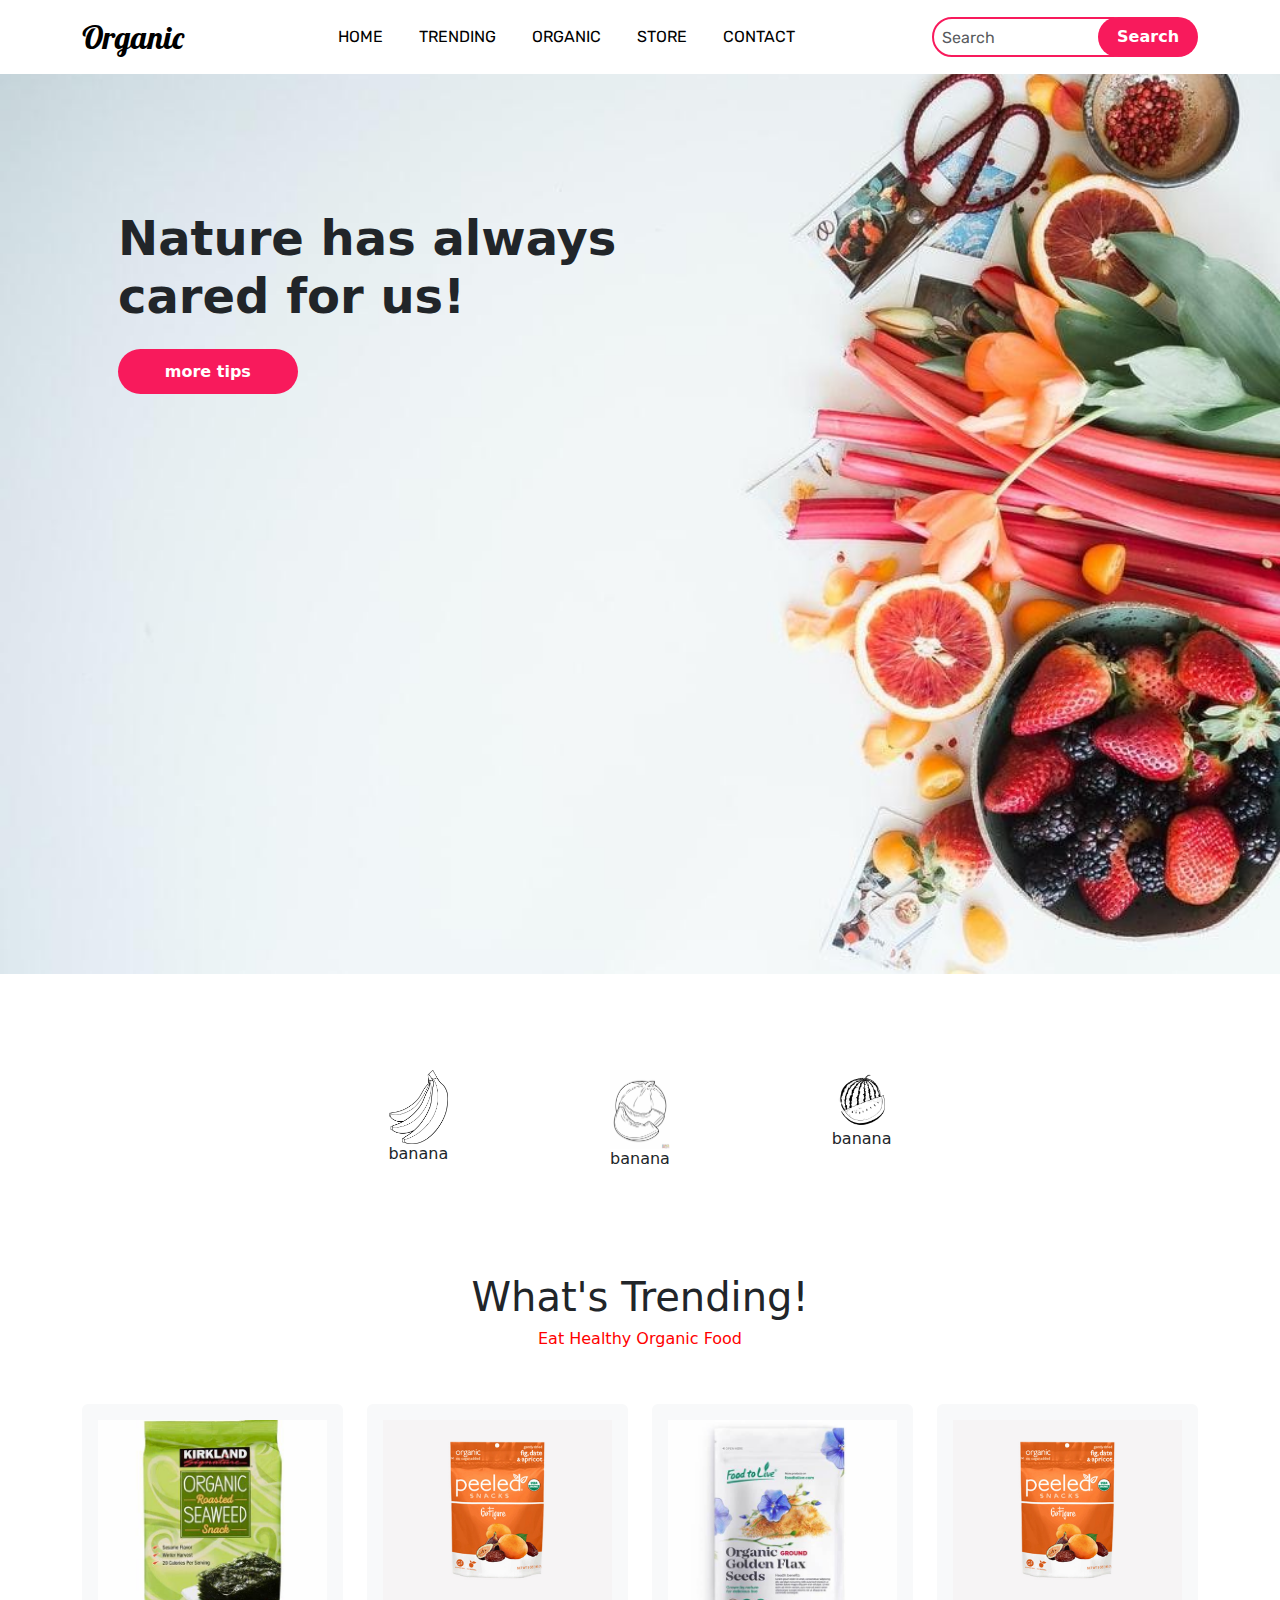
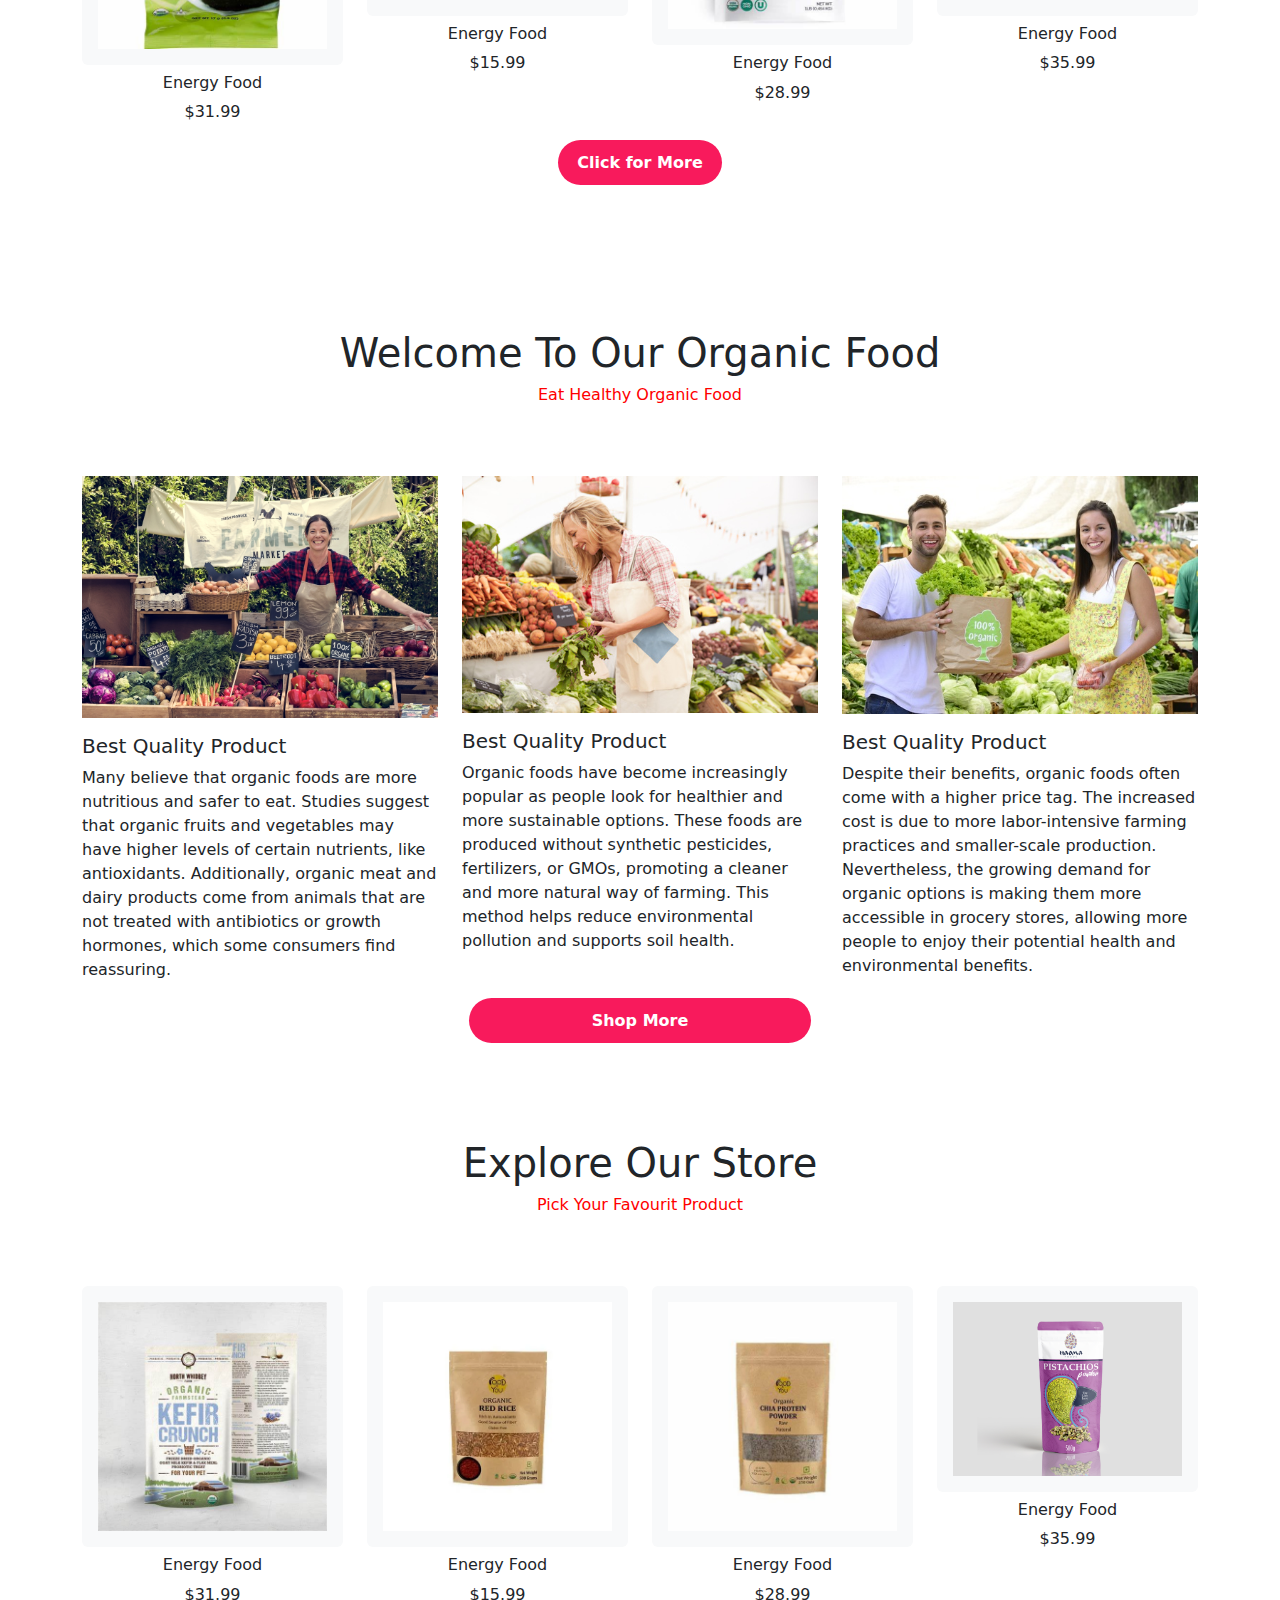
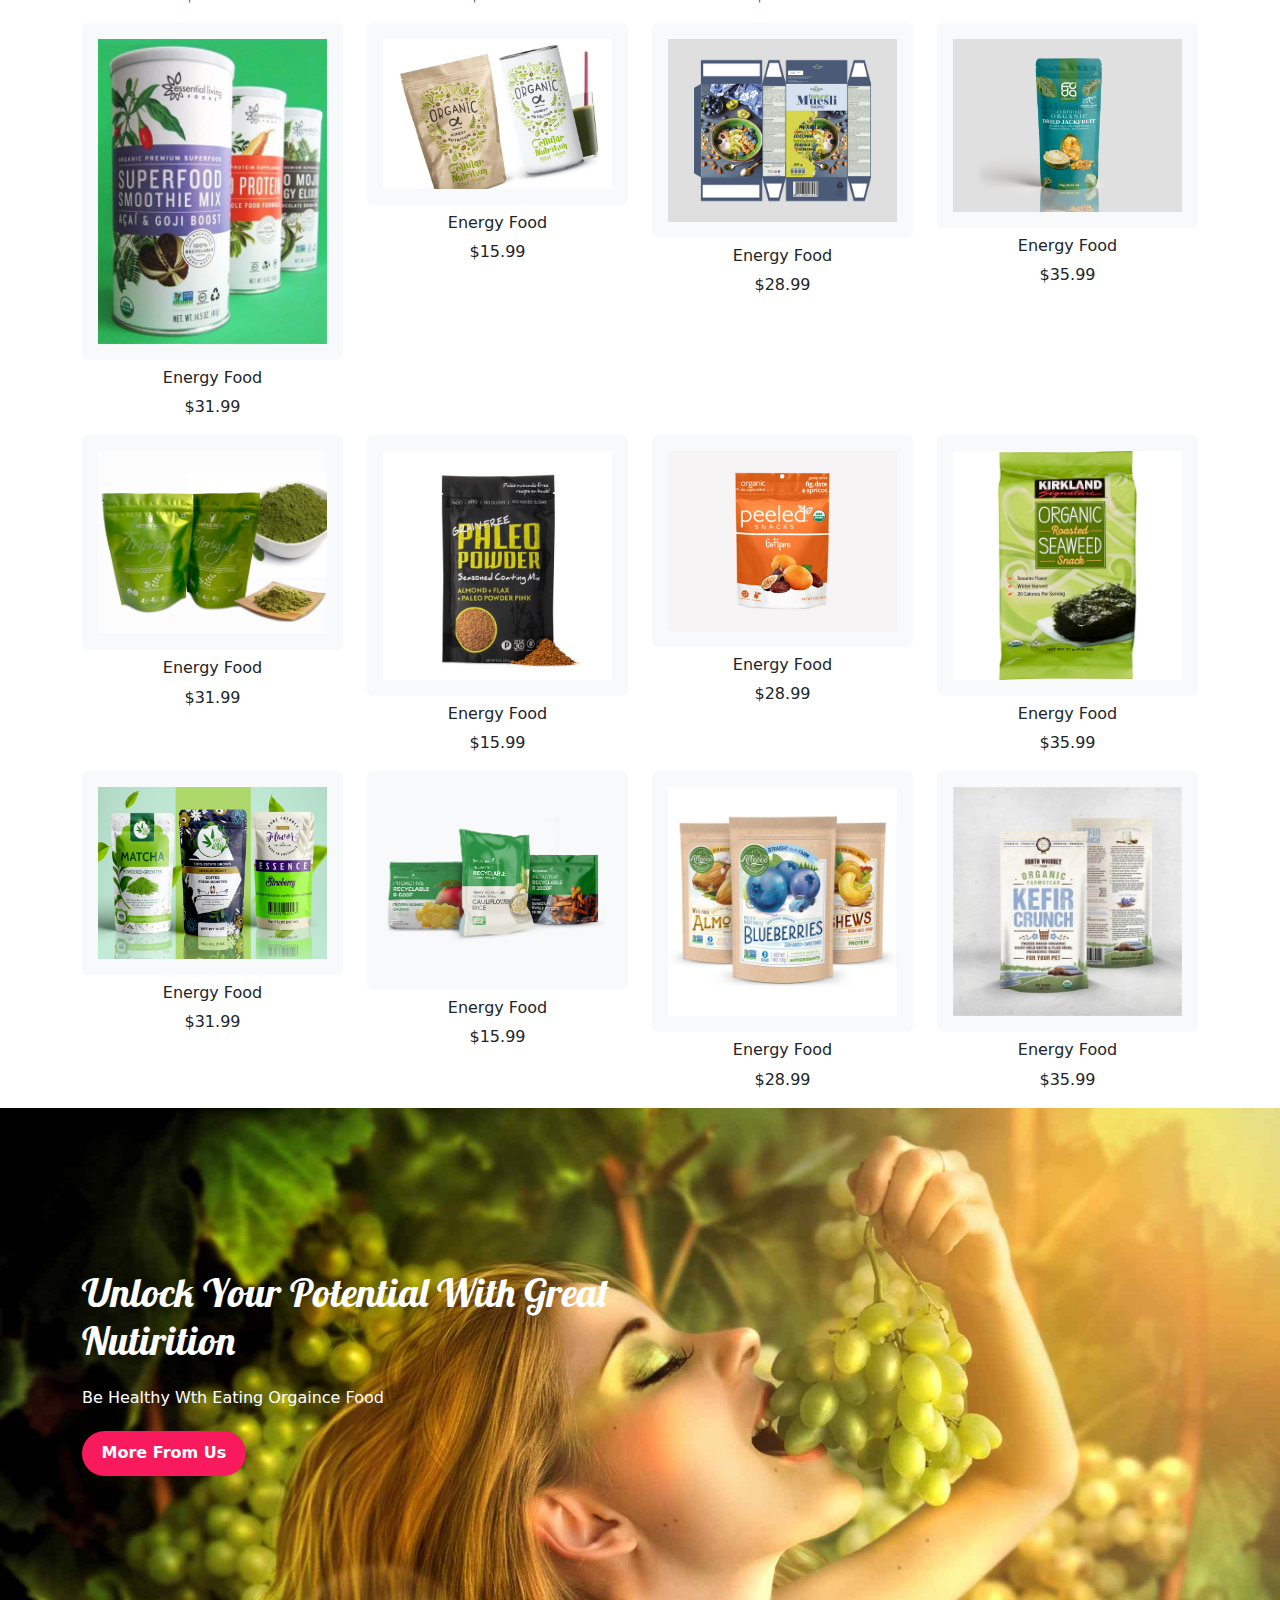
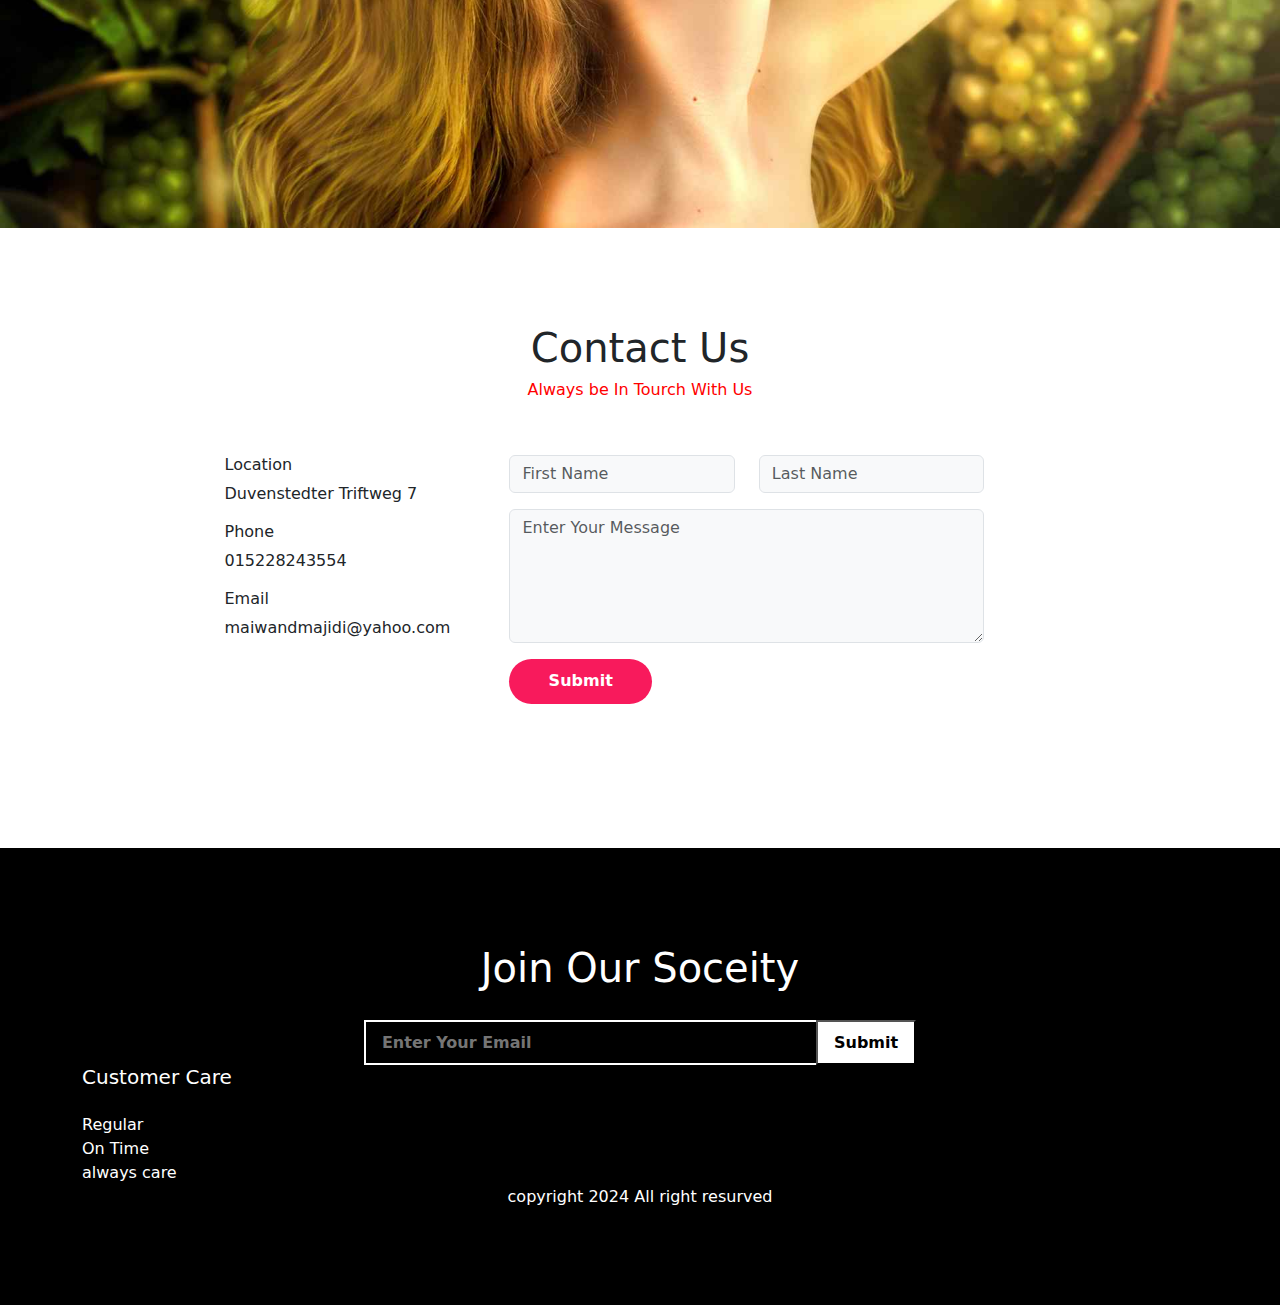
<file: website ecommerce ORGANIC/index.html>
<!DOCTYPE html>
<html lang="en">
<head>

    <meta charset="UTF-8">
    <meta name="viewport" content="width=device-width, initial-scale=1.0">
    <title>OrganicShop</title>

    <link href="https://cdn.jsdelivr.net/npm/bootstrap@5.3.3/dist/css/bootstrap.min.css" rel="stylesheet" integrity="sha384-QWTKZyjpPEjISv5WaRU9OFeRpok6YctnYmDr5pNlyT2bRjXh0JMhjY6hW+ALEwIH" crossorigin="anonymous">
    <script src="https://cdn.jsdelivr.net/npm/bootstrap@5.3.3/dist/js/bootstrap.bundle.min.js" integrity="sha384-YvpcrYf0tY3lHB60NNkmXc5s9fDVZLESaAA55NDzOxhy9GkcIdslK1eN7N6jIeHz" crossorigin="anonymous"></script>
    <link rel="stylesheet" href="style.css">
    <link rel="preconnect" href="https://fonts.googleapis.com">
<link rel="preconnect" href="https://fonts.gstatic.com" crossorigin>
<link href="https://fonts.googleapis.com/css2?family=Lobster&family=Rubik&display=swap" rel="stylesheet">
</head>
<body>
    <nav class="navbar navbar-expand-lg ">
        <div class="container">
          <a class="navbar-brand" href="#">Organic</a>
          <button class="navbar-toggler" type="button" data-bs-toggle="collapse" data-bs-target="#navbarSupportedContent" aria-controls="navbarSupportedContent" aria-expanded="false" aria-label="Toggle navigation">
            <span class="navbar-toggler-icon"></span>
          </button>
          <div class="collapse navbar-collapse" id="navbarSupportedContent">
            <ul class="navbar-nav m-auto mb-2 mb-lg-0">
              <li class="nav-item">
                <a class="nav-link active" aria-current="page" href="#">Home</a>
              </li>
              <li class="nav-item">
                <a class="nav-link" href="#">Trending</a>
              </li>
              <li class="nav-item">
                <a class="nav-link" href="#">Organic</a>
              </li>
              <li class="nav-item">
                <a class="nav-link" href="#">store</a>
              </li>
              <li class="nav-item">
                <a class="nav-link" href="#">contact</a>
              </li>
              
                
             
            </ul>
            <form class="d-flex" role="search">
              <input class="form-control px-2 search" type="search" placeholder="Search" aria-label="Search">
              <button class="btn0 " type="submit">Search</button>
            </form>
          </div>
        </div>
      </nav>

      <section class="main">
        <div class="container py-3 px-5">
            <div class="row py-4">
                <div class="col-lg-7 pt-5 text-centerd">
                    <h1 class="pt-5">Nature has always cared for us!</h1>
                    <button class="btn1 mt-3">
                        more tips
                    </button>
                </div>
            </div>
        </div>
      </section>

      <section class="new">
        <div class="container pt-5">
            <div class="row pt-5">
                <div class="col-lg-7 m-auto">
                    <div class="row text-center">
                        <div class="col-lg-4">
                            <img src="pics/banana.png" class="img-fluid smallimage" alt=""  >
                            <h6>banana</h6>
                        </div>
                        <div class="col-lg-4">
                            <img src="pics/melon.jfif" class="img-fluid smallimage" alt="">
                            <h6>banana</h6>
                        </div>
                        <div class="col-lg-4">
                            <img src="pics/water.jfif" class="img-fluid smallimage" alt="">
                            <h6>banana</h6>
                        </div>
                    </div>
                </div>
            </div>
        </div>
      </section>

      <section class="product">
        <div class="container py-5">
            <div class="row py-5">
               
                    <div class="col-lg-5 m-auto text-center">
                        <h1>What's Trending!</h1>
                        <h6 style="color: red;"> Eat Healthy Organic Food</h6>
                    </div>
                </div>
                <div class="row">
                    <div class="col-lg-3 text-center">
                        <div class="card border-0 bg-light mb-2">
                            <div class="card-body">
                                <img src="pics/opic1.jfif" class="img-fluid " alt="">
                            </div>
                        </div>
                                <h6>Energy Food</h6>
                                <p>$31.99</p>
                    </div>
                    <div class="col-lg-3 text-center">
                        <div class="card border-0 bg-light mb-2">
                            <div class="card-body">
                                <img src="pics/opic2.jfif" class="img-fluid" alt="">
                            </div>
                        </div>
                                <h6>Energy Food</h6>
                                <p>$15.99</p>
                    </div>
                    <div class="col-lg-3 text-center">
                        <div class="card border-0 bg-light mb-2">
                            <div class="card-body">
                                <img src="pics/opic3.jfif" class="img-fluid" alt="">
                            </div>
                        </div>
                                <h6>Energy Food</h6>
                                <p>$28.99</p>
                    </div>
                    <div class="col-lg-3 text-center">
                        <div class="card border-0 bg-light mb-2">
                            <div class="card-body">
                                <img src="pics/opic4.jfif" class="img-fluid" alt="">
                            </div>
                        </div>
                                <h6>Energy Food</h6>
                                <p>$35.99</p>
                    </div>
                </div>
                <div class="row">
                    <div class="col-lg-6 text-center m-auto">
                        <button class="btn1">Click for More</button>
                    </div>
                </div>
        </div>
      </section>

      <section class="about">
        <div class="container py-5">
             <div class="row py-5">
                <div class="col-lg-8 m-auto mb-3 text-center">
                    <h1>Welcome To Our Organic Food </h1>
                    <h6 style="color: red;"> Eat Healthy Organic Food</h6>
                  </div>
                </div>
                  <div class="row">
                    <div class="col-lg-4">
                        <img src="pics/people1.jfif" class="img-fluid mb-3" alt="">
                        <h5>Best Quality Product</h5>
                        <p> Many believe that organic foods are more nutritious and safer to eat. Studies suggest that organic fruits and vegetables may have higher levels of certain nutrients, like antioxidants. Additionally, organic meat and dairy products come from animals that are not treated with antibiotics or growth hormones, which some consumers find reassuring.</p>
                    </div>
                    <div class="col-lg-4">
                        <img src="pics/people2.jpg" class="img-fluid mb-3" alt="">
                        <h5>Best Quality Product</h5>
                        <p> Organic foods have become increasingly popular as people look for healthier and more sustainable options. These foods are produced without synthetic pesticides, fertilizers, or GMOs, promoting a cleaner and more natural way of farming. This method helps reduce environmental pollution and supports soil health.</p>
                    </div>
                    <div class="col-lg-4">
                        <img src="pics/people3.jpg" class="img-fluid mb-3" alt="">
                        <h5>Best Quality Product</h5>
                        <p> Despite their benefits, organic foods often come with a higher price tag. The increased cost is due to more labor-intensive farming practices and smaller-scale production. Nevertheless, the growing demand for organic options is making them more accessible in grocery stores, allowing more people to enjoy their potential health and environmental benefits.</p>
                    </div>
                    <button class="btn1">Shop More</button>
                </div>
            
        </div>
      </section>

      <section class="shop">
        <div class="container">
            <div class="row py-5">
                <div class="col-lg-8 m-auto mb-3 text-center">
                    <h1>Explore Our Store </h1>
                    <h6 style="color: red;"> Pick Your Favourit Product</h6>
                  </div>
                </div>
                <div class="row">
                    <div class="col-lg-3 text-center">
                        <div class="card border-0 bg-light mb-2">
                            <div class="card-body">
                                <img src="pics/item1.jfif" class="img-fluid " alt="">
                            </div>
                        </div>
                                <h6>Energy Food</h6>
                                <p>$31.99</p>
                    </div>
                    <div class="col-lg-3 text-center">
                        <div class="card border-0 bg-light mb-2">
                            <div class="card-body">
                                <img src="pics/item16.webp" class="img-fluid" alt="">
                            </div>
                        </div>
                                <h6>Energy Food</h6>
                                <p>$15.99</p>
                    </div>
                    <div class="col-lg-3 text-center">
                        <div class="card border-0 bg-light mb-2">
                            <div class="card-body">
                                <img src="pics/item15.jfif" class="img-fluid" alt="">
                            </div>
                        </div>
                                <h6>Energy Food</h6>
                                <p>$28.99</p>
                    </div>
                    <div class="col-lg-3 text-center">
                        <div class="card border-0 bg-light mb-2">
                            <div class="card-body">
                                <img src="pics/item14.jpg" class="img-fluid" alt="">
                            </div>
                        </div>
                                <h6>Energy Food</h6>
                                <p>$35.99</p>
                    </div>
                </div>
                <div class="row">
                    <div class="col-lg-3 text-center">
                        <div class="card border-0 bg-light mb-2">
                            <div class="card-body">
                                <img src="pics/item13.jfif" class="img-fluid " alt="">
                            </div>
                        </div>
                                <h6>Energy Food</h6>
                                <p>$31.99</p>
                    </div>
                    <div class="col-lg-3 text-center">
                        <div class="card border-0 bg-light mb-2">
                            <div class="card-body">
                                <img src="pics/item12.jpg" class="img-fluid" alt="">
                            </div>
                        </div>
                                <h6>Energy Food</h6>
                                <p>$15.99</p>
                    </div>
                    <div class="col-lg-3 text-center">
                        <div class="card border-0 bg-light mb-2">
                            <div class="card-body">
                                <img src="pics/item11.jpg" class="img-fluid" alt="">
                            </div>
                        </div>
                                <h6>Energy Food</h6>
                                <p>$28.99</p>
                    </div>
                    <div class="col-lg-3 text-center">
                        <div class="card border-0 bg-light mb-2">
                            <div class="card-body">
                                <img src="pics/item10.jpg" class="img-fluid" alt="">
                            </div>
                        </div>
                                <h6>Energy Food</h6>
                                <p>$35.99</p>
                    </div>
                </div>
                <div class="row">
                    <div class="col-lg-3 text-center">
                        <div class="card border-0 bg-light mb-2">
                            <div class="card-body">
                                <img src="pics/item9.jpg" class="img-fluid " alt="">
                            </div>
                        </div>
                                <h6>Energy Food</h6>
                                <p>$31.99</p>
                    </div>
                    <div class="col-lg-3 text-center">
                        <div class="card border-0 bg-light mb-2">
                            <div class="card-body">
                                <img src="pics/item8.jpg" class="img-fluid" alt="">
                            </div>
                        </div>
                                <h6>Energy Food</h6>
                                <p>$15.99</p>
                    </div>
                    <div class="col-lg-3 text-center">
                        <div class="card border-0 bg-light mb-2">
                            <div class="card-body">
                                <img src="pics/item7.jfif" class="img-fluid" alt="">
                            </div>
                        </div>
                                <h6>Energy Food</h6>
                                <p>$28.99</p>
                    </div>
                    <div class="col-lg-3 text-center">
                        <div class="card border-0 bg-light mb-2">
                            <div class="card-body">
                                <img src="pics/item6.webp" class="img-fluid" alt="">
                            </div>
                        </div>
                                <h6>Energy Food</h6>
                                <p>$35.99</p>
                    </div>
                </div>
                <div class="row">
                    <div class="col-lg-3 text-center">
                        <div class="card border-0 bg-light mb-2">
                            <div class="card-body">
                                <img src="pics/item4.avif" class="img-fluid " alt="">
                            </div>
                        </div>
                                <h6>Energy Food</h6>
                                <p>$31.99</p>
                    </div>
                    <div class="col-lg-3 text-center">
                        <div class="card border-0 bg-light mb-2">
                            <div class="card-body">
                                <img src="pics/item3.png" class="img-fluid" alt="">
                            </div>
                        </div>
                                <h6>Energy Food</h6>
                                <p>$15.99</p>
                    </div>
                    <div class="col-lg-3 text-center">
                        <div class="card border-0 bg-light mb-2">
                            <div class="card-body">
                                <img src="pics/item2.jpg" class="img-fluid" alt="">
                            </div>
                        </div>
                                <h6>Energy Food</h6>
                                <p>$28.99</p>
                    </div>
                    <div class="col-lg-3 text-center">
                        <div class="card border-0 bg-light mb-2">
                            <div class="card-body">
                                <img src="pics/item1.jfif" class="img-fluid" alt="">
                            </div>
                        </div>
                                <h6>Energy Food</h6>
                                <p>$35.99</p>
                    </div>
                </div>
        </div>
      </section>

      <section class="apple py-5">
        <div class="container text-white py-5">
            <div class="row py-5">
                <div class="col-lg-6">
                    <h1 class="font-weight-bold py-3">Unlock Your Potential With Great Nutirition</h1>
                    <h6>Be Healthy Wth Eating Orgaince Food</h6>
                    <button class="btn1 mt-3"> More From Us</button>
                </div>
            </div>
        </div>
      </section>
      
      <section class="contact py-5">
        <div class="container py-5">
            <div class="row">
                <div class="col-lg-5 m-auto text-center">
                    <h1>Contact Us</h1>
                    <h6 style="color: red; "> Always be In Tourch With Us</h6>

                </div>
            </div>
            <div class="row py-5">
                <div class="col-lg-9 m-auto">
                    <div class="row">
                        <div class="col-lg-4">
                            <h6>Location</h6>
                            <p>Duvenstedter Triftweg 7</p>
                            <h6>Phone</h6>
                            <p>015228243554</p>

                            <h6>Email</h6>
                            <p>maiwandmajidi@yahoo.com</p>


                        </div>
                        <div class="col-lg-7">
                            <div class="row">
                                <div class="col-lg-6">
                                    <input type="text" class="form-control bg-light" placeholder="First Name">
                                </div>
                                <div class="col-lg-6">
                                    <input type="text" class="form-control bg-light" placeholder="Last Name">
                                </div>
                            </div>
                            <div class="row">
                                <div class="col-lg-12 py-3">
                                    <textarea name="" class="form-control bg-light" placeholder="Enter Your Message" id="" cols="30" rows="5"></textarea>
                                </div>
                            </div>
                            <button class="btn1">Submit</button>
                        </div>

                    </div>
                </div>
            </div> 
        </div>
      </section>

      <section class="news py-5">
        <div class="container py-5">
            <div class="row">
                <div class="col-lg-9 m-auto text-center">

                
            <h1> Join Our Soceity</h1>
            <input type="text" class="px-3" placeholder="Enter Your Email">
            <button class="btn2"> Submit</button>
        </div>
        </div>
        <div class="row">
            <div class="col-lg-11">
                <div class="row">
                    <div class="col-lg-3">
                        <h5 class="pb-3">Customer Care</h5>
                        <p>Regular</p>
                        <p>On Time</p>
                        <p>always care</p>
                    </div>
                    
                    
                </div>
            </div>
        </div>
        <p class="text-center"> copyright 2024 All right resurved</p>
        </div>
      </section>
</body>
</html>
</file>
<file: website ecommerce ORGANIC/style.css>
*{
    padding: 0;
    margin: 0;
    box-sizing: border-box;
}

.navbar-brand{
 font-size: 2rem;   
 color: black;
 font-family: Lobster;
}
.navbar-brand:hover{
    color: black;
}

.nav-link{
    margin-right: 10px;
    margin-left: 10px;
    color: black;
    text-transform: uppercase;
    font-family:Rubik;
}
.nav-link:hover{
    color: black;
}
.search{
    height: 40px;
    width: 80%;
    border-radius: 60px;
    outline: none;
    border: 2px solid rgb(248, 26, 92);
    margin-right: -35px;
    font-family:Rubik;
}
.btn0{
    height: 40px;
    width: 40%;
    outline: none;
    border: none;
    background: rgb(248, 26, 92);
    color: white;
    font-weight: 700;
    border-radius: 60px;
}
.main{
    background:url(pics/iwzf7esr.png) no-repeat;
    background-size: cover;
    height: 100vh;
    background-position: 50% 50%;
    width: 100%;
}
.main h1{
    font-size: 3rem;
    font-weight: 700;
}
.btn1{
    height: 45px;
    width: 30%;
    border: none;
    outline: none;
    background-color: rgb(248, 26, 92);
    color: white;
    font-weight: 700;
    border-radius: 60pc;
    margin: auto;
}
.btn1:hover{
    background-color:rgb(167, 11, 58) ;
    transition: 0.5s;
}
.smallimage{
    width: 30%;
            height: auto;
}
.h1{
    font-weight: 700;
}
.card:hover{
    box-shadow: -2px -1px 25px -4px rgba(0,0,0,0.75);
-webkit-box-shadow: -2px -1px 25px -4px rgba(0,0,0,0.75);
-moz-box-shadow: -2px -1px 25px -4px rgba(0,0,0,0.75);
transition: 0.5s;
}
.apple{
    background:  url(pics/wallpaper.jpg) no-repeat;
    background-size: cover;
    height: 80vh;
    width: 100%;
}
.apple h1{
    font-family: Lobster;
}
.news{
    background-color: black;
    color: white;

}
.btn2{
    height: 45px;
    width: 100px;
    background: white;
    margin-left: -10px;
    font-weight:  600;

}
.news input{
    height: 45px;
    width: 55%;
    border: 2px solid white;
    outline: none;
    background: black;
    color: white;
    margin-top: 20px;
    font-weight: 600;
}

.news::placeholder{
    color: white;

}
.news p{
    margin: 0;
}
.fab{
    font-size: 2.5rem;
    cursor: pointer;
    padding-right: 5px;
    
}
</file>
